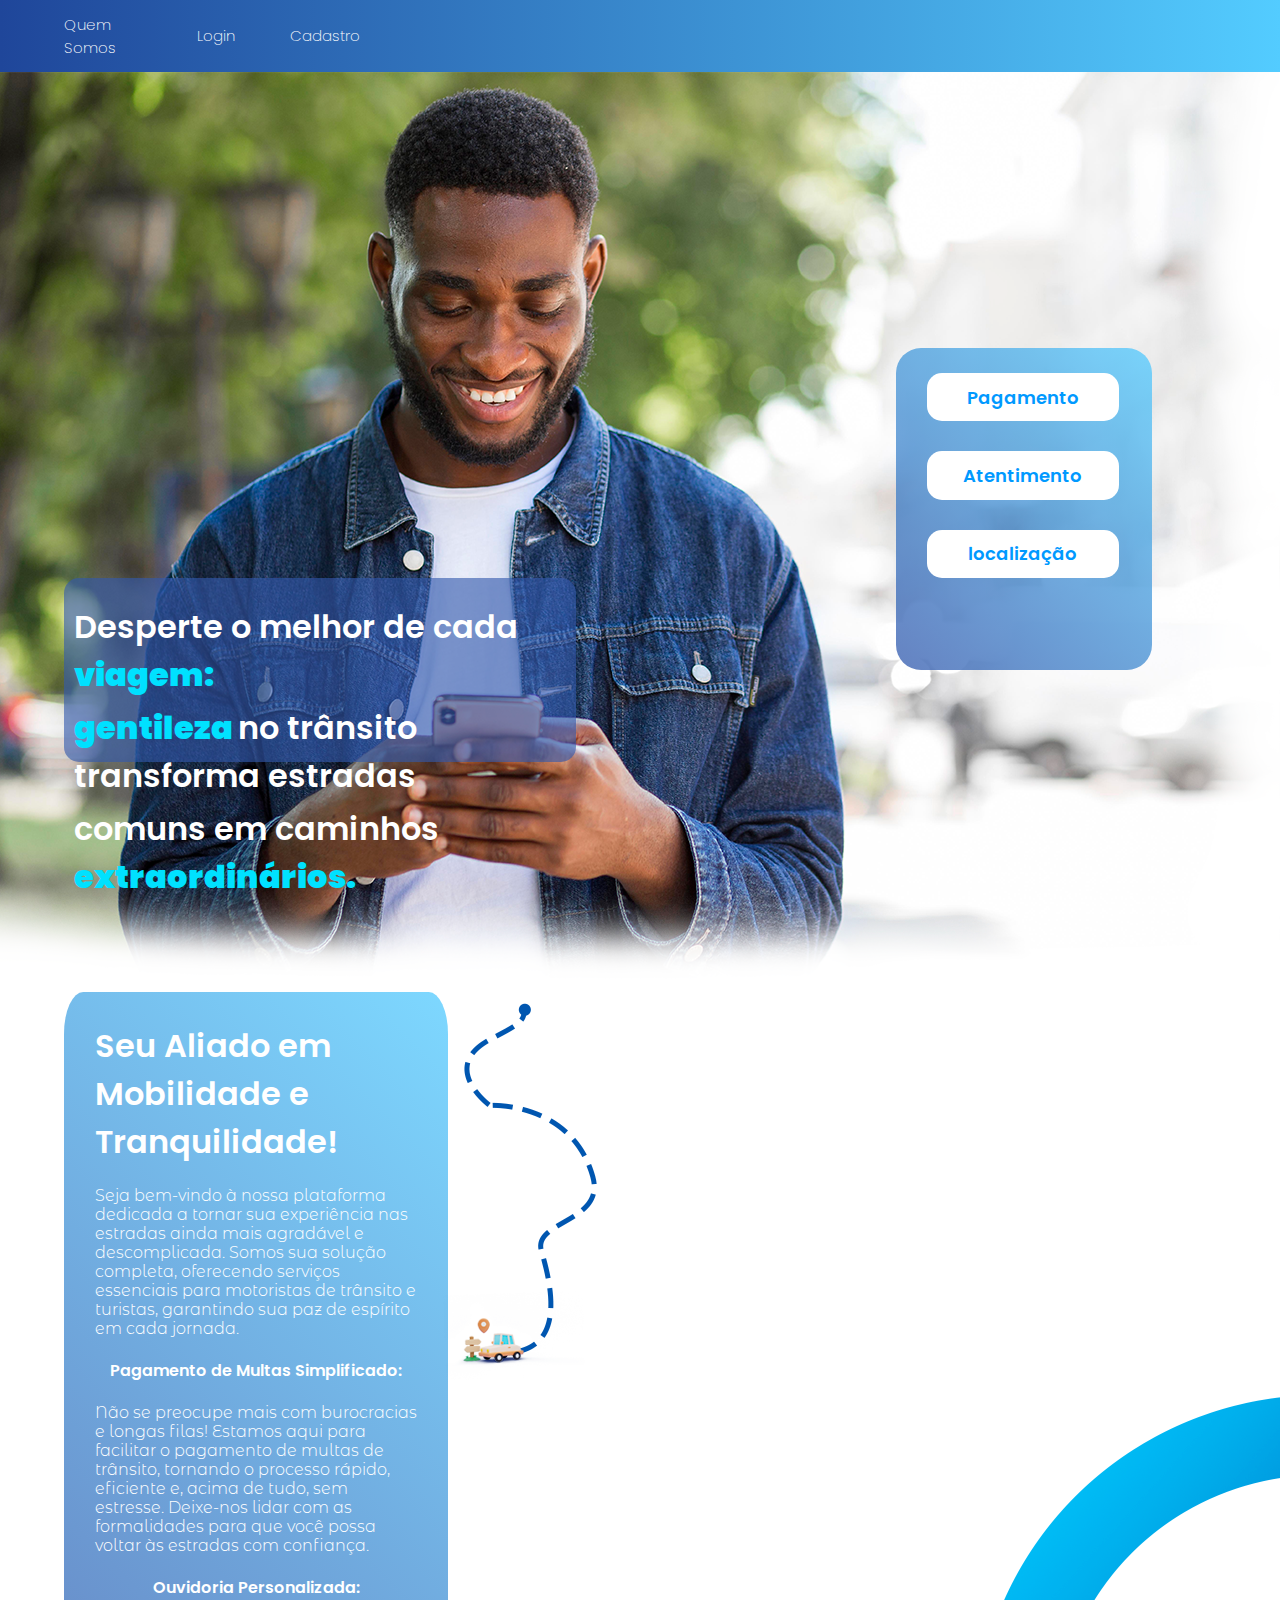
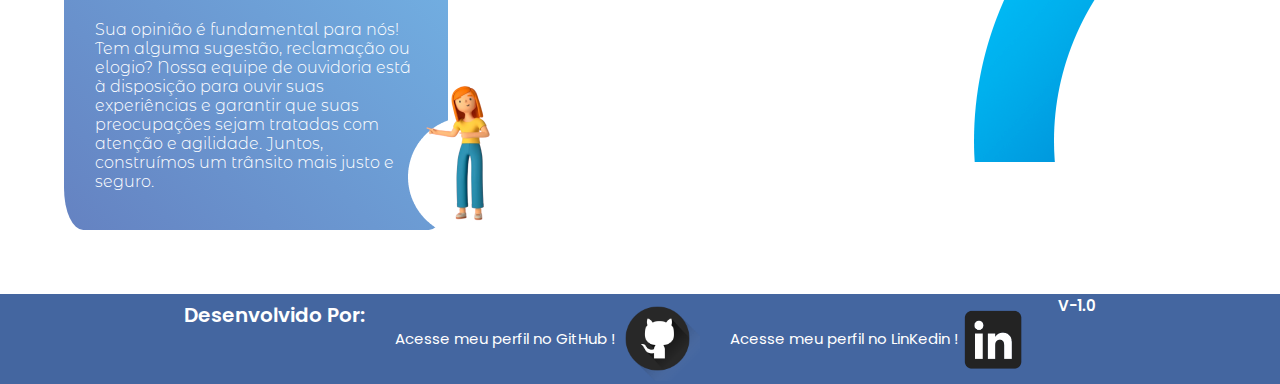
<file: Front-End/main/pages/index.html>
<!DOCTYPE html>
<html lang="pt-br">
<head>
    <meta charset="UTF-8">
    <meta name="viewport" content="width=device-width, initial-scale=1.0">
    <title>Orgão Hipotético de Trânsito</title>

    <link rel="stylesheet" href="https://cdn.jsdelivr.net/npm/swiper@11/swiper-bundle.min.css"/>
    <link rel="stylesheet" href="../CSS/style.css">
    
    <script src="../cod-JS/index.js" defer type="module" ></script>

</head>
<body class="body">


    <header class="header">

        <div class="cabecalho">
            <a class="indices_nav" >Quem Somos</a>

            <a class="indices_nav" href="../pages/login.html">Login</a>
    
            <a data-cadainicial class="indices_nav" href="./cadastro.html">Cadastro</a>
        </div>

    </header>



    <section class="wall">

        <div class="wallpaper">
            <div class="botoes_interacao_orientacao">
                <div class="botoes_interacao_orientacao_2">
                    <a class="botoes__botao" href="">Pagamento</a>
                    <a class="botoes__botao" href="">Atentimento</a>
                    <button type="button" class="botao_interativo">
                         <h5 class="text-botao">localização</h5>
                    </button>
                </div>
            </div>

          

            <div class="slogan">
                <h1 class="slo1">Desperte o melhor de cada <strong class="strong">viagem:</strong></h1>
                <h1 class="slo2"><strong class="strong">gentileza </strong>no trânsito transforma estradas </h1>
                <h1 class="slo3">comuns em caminhos <strong class="strong">extraordinários.</strong></h1>
            </div>

            <img class="wallpaper_filho" src="../midia/busnes-man-5.png" alt="homem com celular">
        </div>
        
    </section>

    <main class="main">

        <div class="travel">
            <img class="carromedonho"  src="../midia/travel 2.png" alt="">
        </div>

        <section class="apresentacao">

            <div class="apresentacao_textos">
                <h1 class="apresentacao_textos_titulo">Seu Aliado em Mobilidade e Tranquilidade!</h1>

                <p class="apresentacao_textos_conteudo">Seja bem-vindo à nossa plataforma dedicada a tornar sua experiência nas estradas ainda mais agradável e descomplicada.
                Somos sua solução completa, oferecendo serviços essenciais para motoristas de trânsito e turistas, garantindo sua paz de
                espírito em cada jornada. 
                </p>

                <h4 class="apresentacao_textos_titulo">Pagamento de Multas Simplificado:</h4>

                <p class="apresentacao_textos_conteudo">Não se preocupe mais com burocracias e longas filas! Estamos aqui para facilitar o pagamento de multas de trânsito,
                tornando o processo rápido, eficiente e, acima de tudo, sem estresse. Deixe-nos lidar com as formalidades para que você
                possa voltar às estradas com confiança.</p>

                <h4 class="apresentacao_textos_titulo">Ouvidoria Personalizada:</h4>
                <p class="apresentacao_textos_conteudo">Sua opinião é fundamental para nós! Tem alguma sugestão, reclamação ou elogio? Nossa equipe de ouvidoria está à disposição
                para ouvir suas experiências e garantir que suas preocupações sejam tratadas com atenção e agilidade. Juntos, construímos um 
                trânsito mais justo e seguro.</p>
                
            </div>

        </section>

        <div class="mascote">
            <img class="mascote_imagem" src="../midia/mascote.png" alt="mascote do site'">
        </div>

        <div class="ciruclo">
            <img src="../midia/ciruclo.png" alt="">
        </div>
    </main>
    <footer class="rodape">
        <h2 class="titulo">Desenvolvido Por:</h2>

        

        <a class="Links" href="https://github.com/AlisonMartinss?tab=repositories">
            Acesse meu perfil no GitHub !
            <img src="../midia/pngwing.com.png" alt=""
            width="85px"
            height="85px">
        </a>

        <a class="Links" href="https://www.linkedin.com/in/alisonsoaresm/">

            Acesse meu perfil no LinKedin !
            <img src="../midia/iconeLinkedim.png" alt=""
            width="70px"
            height="70px">
        </a>

        <h2 class="vercao">V-1.0</h2>

    </footer>

    
   

</body>
</html>
</file>
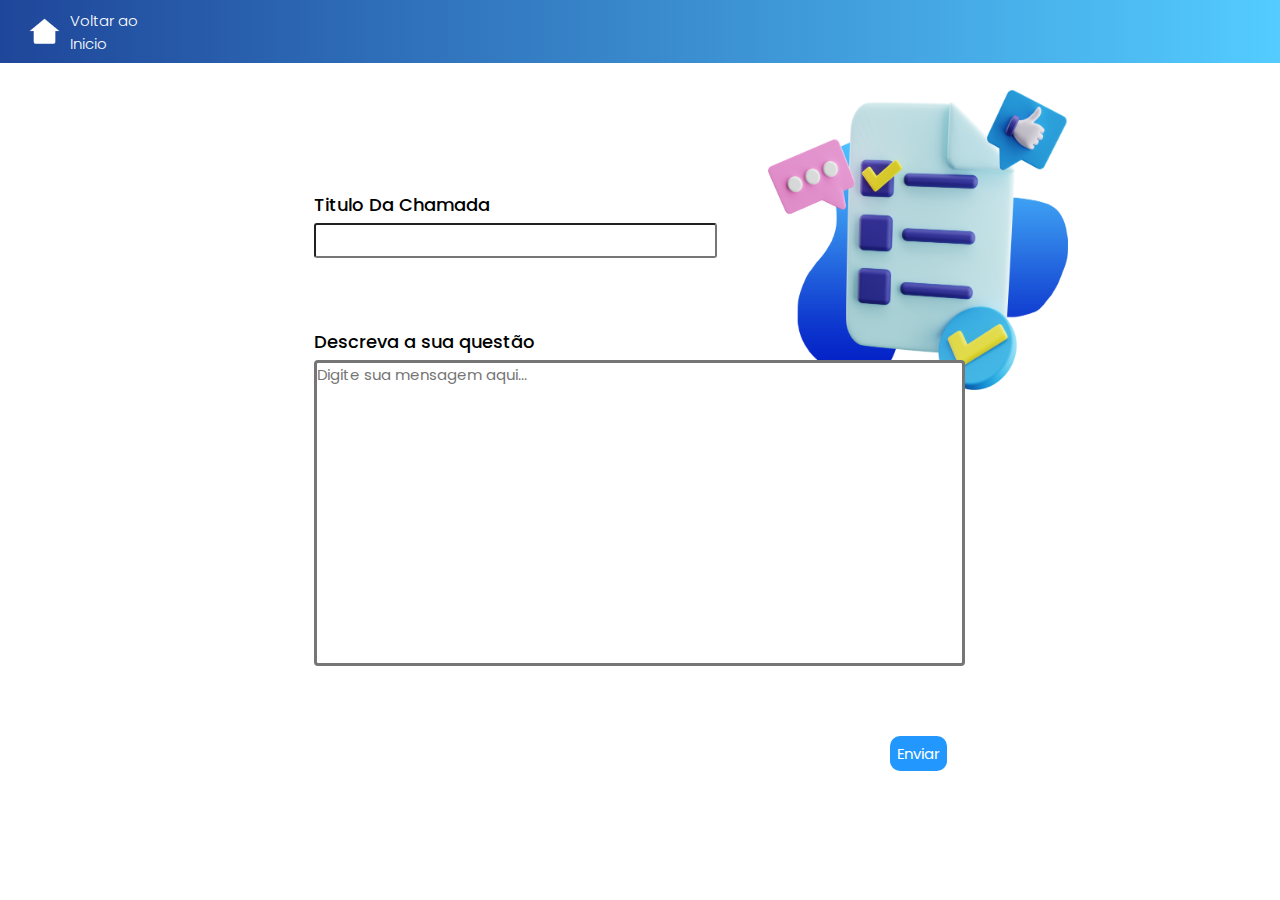
<file: Front-End/main/pages/Atendimento.html>
<!DOCTYPE html>
<html lang="pt-br">
<head>
    <meta charset="UTF-8">
    <meta name="viewport" content="width=device-width, initial-scale=1.0">
    <title>Atendimento</title>

    <link rel="stylesheet" href="../CSS/Home.css">
    <link rel="stylesheet" href="../CSS/Atendimento.css">

    <script src="../cod-JS/Atendimento.js" defer type="module" ></script>

</head>
<body class="body">
    <header class="header-b">
        <div class="cabecalho-b">

                <div class="b_chat">
                    <img src="../midia/home.png" alt="icone chat"
                    width="35px"
                    height="35px">

                    <a class="b_filtro_b"  href="./Home.html">
                        Voltar ao Inicio 
                    </a>
                </div>
        </div>
    </header>

    <img  class="formulario_img" src="../midia/34.png" alt=""
    width="300px"
    height="300px">
    
    <main class="main_atendimento">

        <form data-form  class="formulario" action="">

                  <div class="formulario_a">
                    <label for="">Titulo Da Chamada</label>
                    <input data-titulo  maxlength="100" class="formulario_ab"  type="text" value="">
                  </div>
  
                  <div class="formulario_b">
                      <label for="">Descreva a sua questão</label>
                      <textarea data-mensagem  id="message" name="message" class="text-area" 
                      placeholder="Digite sua mensagem aqui..."
                      maxlength="500"></textarea>
                  </div>

                

                <input class="submit-a" type="submit" value="Enviar">
 
        </form>

    </main>
    
</body>
</html>
</file>
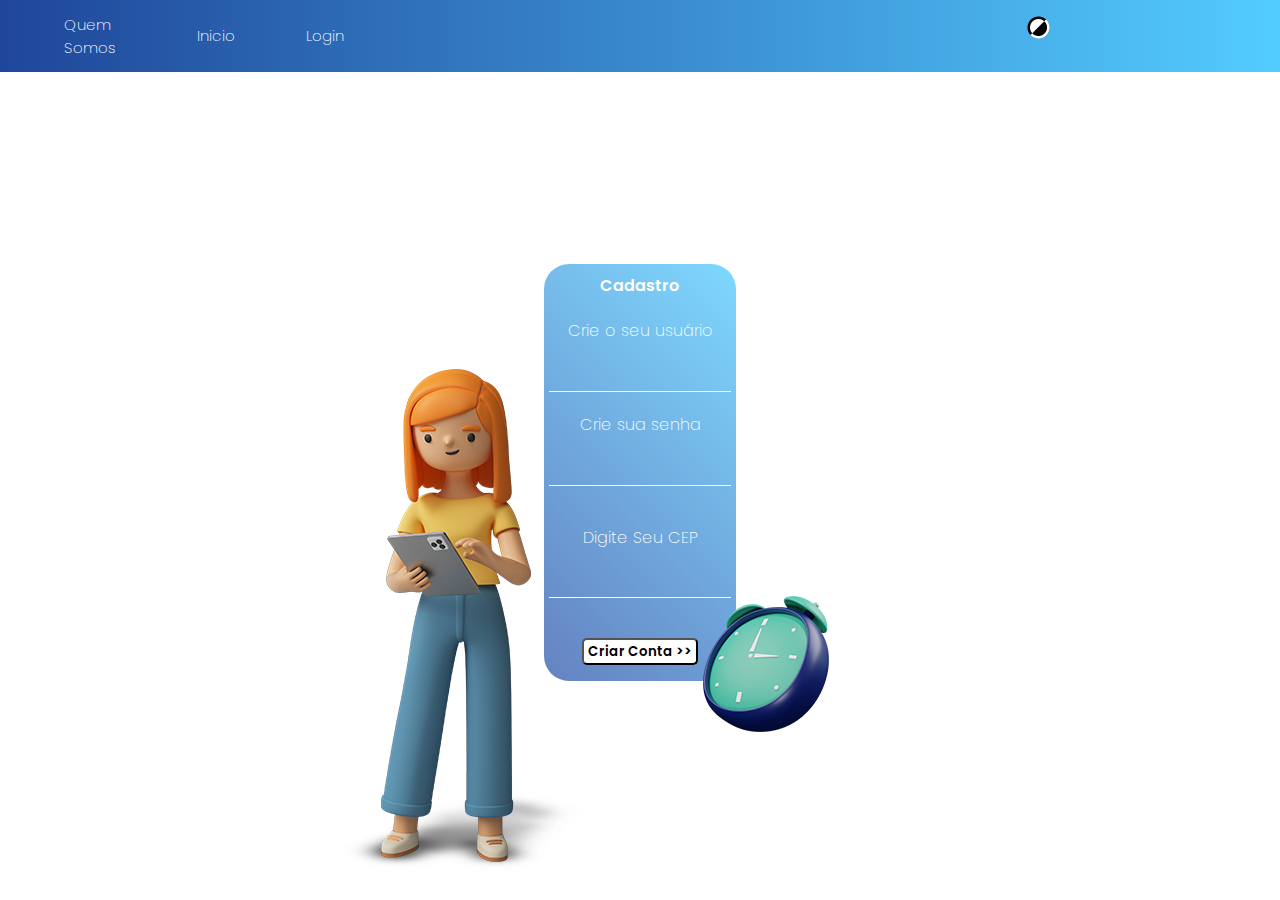
<file: Front-End/main/pages/cadastro.html>
<!DOCTYPE html>
<html lang="pt-br">
<head>
    <meta charset="UTF-8">
    <meta name="viewport" content="width=device-width, initial-scale=1.0">
    <title>Orgão Hipotético de Trânsito</title>
    <link rel="stylesheet" href="../CSS/style.css">
    <link rel="stylesheet" href="../CSS/style2.css">

    <script src="../cod-JS/createForm.js" defer type="module" ></script>
    <script src="../cod-JS/interação-simples.js" defer type="module" ></script>
    
   
</head>
<body class="body">
    <header class="header">
        
        <div class="cabecalho">
          
            <a class="indices_nav" href="./login.html">Quem Somos</a>

            <a class="indices_nav" href="../pages/index.html" >Inicio</a>

            <a href="./login.html" class="indices_nav">Login</a>

            <button class="trocar-fundo" type="button">
                <img   src="../midia/trocar-fundo.png" alt="simbolo"
                width="25px"
                height="25px"
                >
            </button>
            
        </div>
    </header>
    <main class="main_lo">

        <div class="sub_main_lo">
            <form data-subG class="form">

                <h4 class="title_login">Cadastro</h4>
    
                <div class="form_father">
    
                    <div class="form_sun">
                        <label class="idform" for="idusuario">Crie o seu usuário</label>
                        <input data-user class="input"  type="text" name="idusuario" id="idusuario" >
                    </div>
    
                    <div class="form_sun_b">
                        <label class="idform" for="idpassword">Crie sua senha</label>
                        <input  data-pass class="input" type="password" id="idpassword" name="idpassword">
                    </div>
                        
                    <div class="form_sun_c">
                        <label class="idform" for="idcep">Digite Seu CEP</label>
                        <input  data-cep class="input" type="text" id="idcep" name="idcep">
                    </div>

                    <input     class="submit" type="submit" value="Criar Conta >>"/>
            
            </form>
        </div>

            
        <img class="mascote_lo" src="../midia/boneca-2.png" alt="mascote_interagindo">
        <img class="relogio" src="../midia/relogio 2.png" alt="relogio">

      
    </main>
    <div class="trocar-fundo-op">
        <button class="b_cla">Claro</button>
        <button class="b_ce">Escuro</button>
    </div>


</body>
</html>
</file>
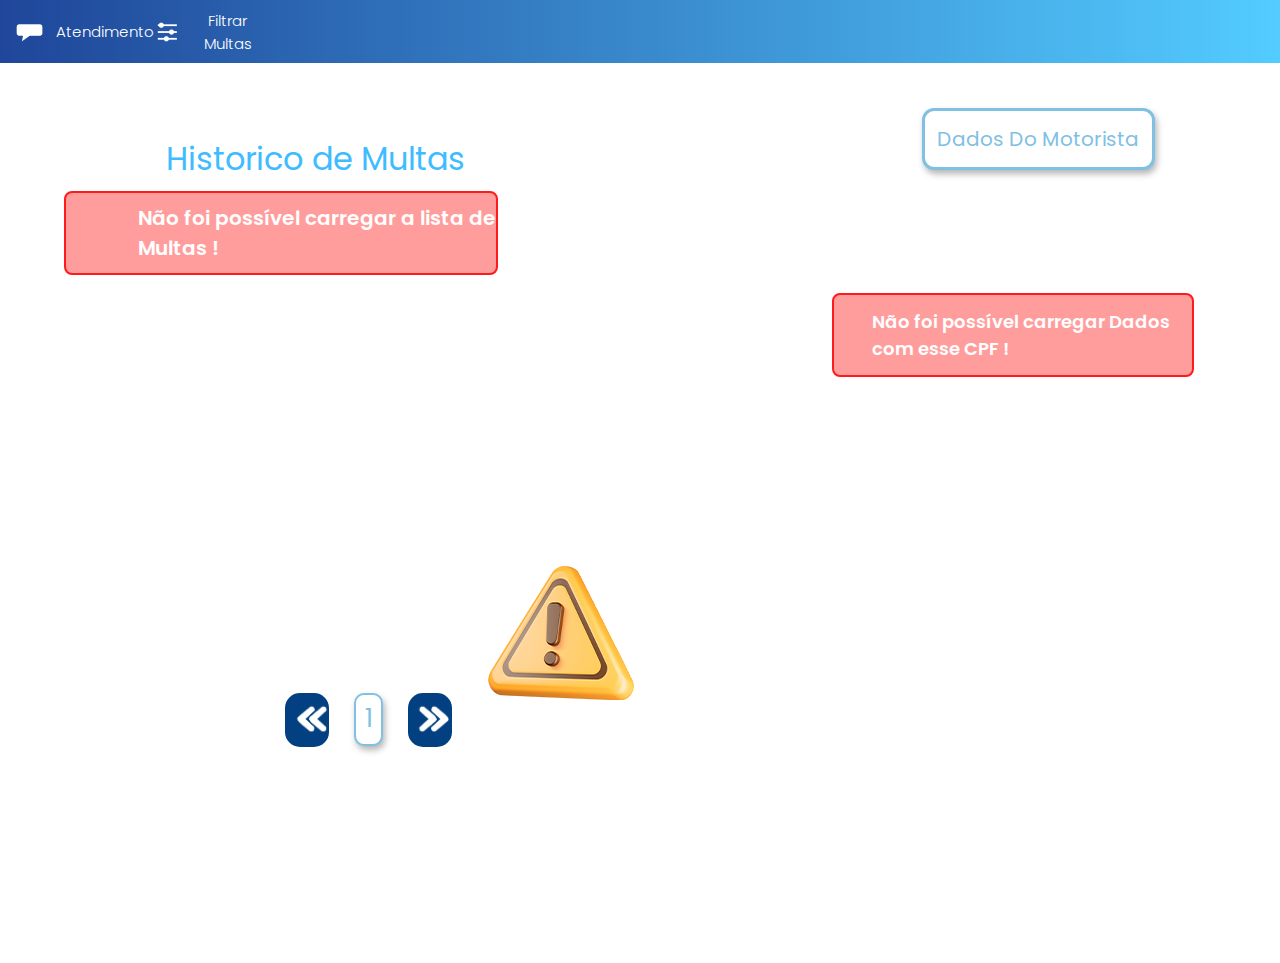
<file: Front-End/main/pages/Home.html>
<!DOCTYPE html>
<html lang="pt-br">
<head>
    <meta charset="UTF-8">
    <meta name="viewport" content="width=device-width, initial-scale=1.0">
    <title>Orgão Hipotético de Trânsito</title>

    <link rel="stylesheet" href="../CSS/style.css">
    <link rel="stylesheet" href="../CSS/style2.css">
    <link rel="stylesheet" href="../CSS/Home.css">
    

    <script src="../cod-JS/Home.js" defer type="module" ></script>
    

</head>
<body class="body">

        <header class="header-b">
        
            <div class="cabecalho-b">

                    <div class="b_chat">

                        <img src="../midia/chat_icone.png" alt="icone chat"
                        width="35px"
                        height="35px">

                        <a class="b_filtro_b" href="./Atendimento.html"> Atendimento</a>
            
                    </div>

                    <div class="b_chat">

                        <img src="../midia/filtro.png" alt="icone de filtro"
                        width="30px"
                        height="30px">
            
                        <button data-filtraMultas class="b_filtro_b">
                            Filtrar Multas
                        </button>
            
                    </div>

                  
         
            </div>

    </header>

    <form data-form  class="form">
        <div class="radio-group">

            <h3>Organizar por :</h3>
            <label>
                <input type="radio" name="option" value="1">
                Valor
            </label>
           
        
            <label>
                <input type="radio" name="option" value="2">
                Data
            </label>

            <label>
                <input type="radio" name="option" value="3">
                Pendente
            </label>

            <label>
                <input type="radio" name="option" value="4">
                Já Pago
            </label>
        </div>
    </form>
   

    <main class="main" >

        
         


        <div class="dados_moto">
            <h2 class="dados_moto-a">Dados Do Motorista</h2>
        </div>

        <div data-dadosMotorista class="dadosMotorista">

        

        </div>

        <h1 class="historico-multas">Historico de Multas</h1>
        
        <ul data-multas class="infoMultas">

             

        </ul>

        <img class="img-waring"   src="../midia/warring.png" alt="">

        <div data-navegacao class="nav-pag">


            <div class="next-page">


                <button data-Anav  class="next_Apage_but">
                    <img  class="imagem_nav" src="../midia/nextpage.png" alt="icone de seta"
                    width="36px"
                    height="36px">
                </button>

                <div data-indPage  class="ind-page">
                    0
                </div>

                <button data-Bnav  class="next_Bpage_but">
                    <img  class="imagem_nav"   src="../midia/backpage.png" alt="icone de seta"
                    width="36px"
                    height="36px">
                </button>

            </div>

        </div>

    </main>
</body>
</file>
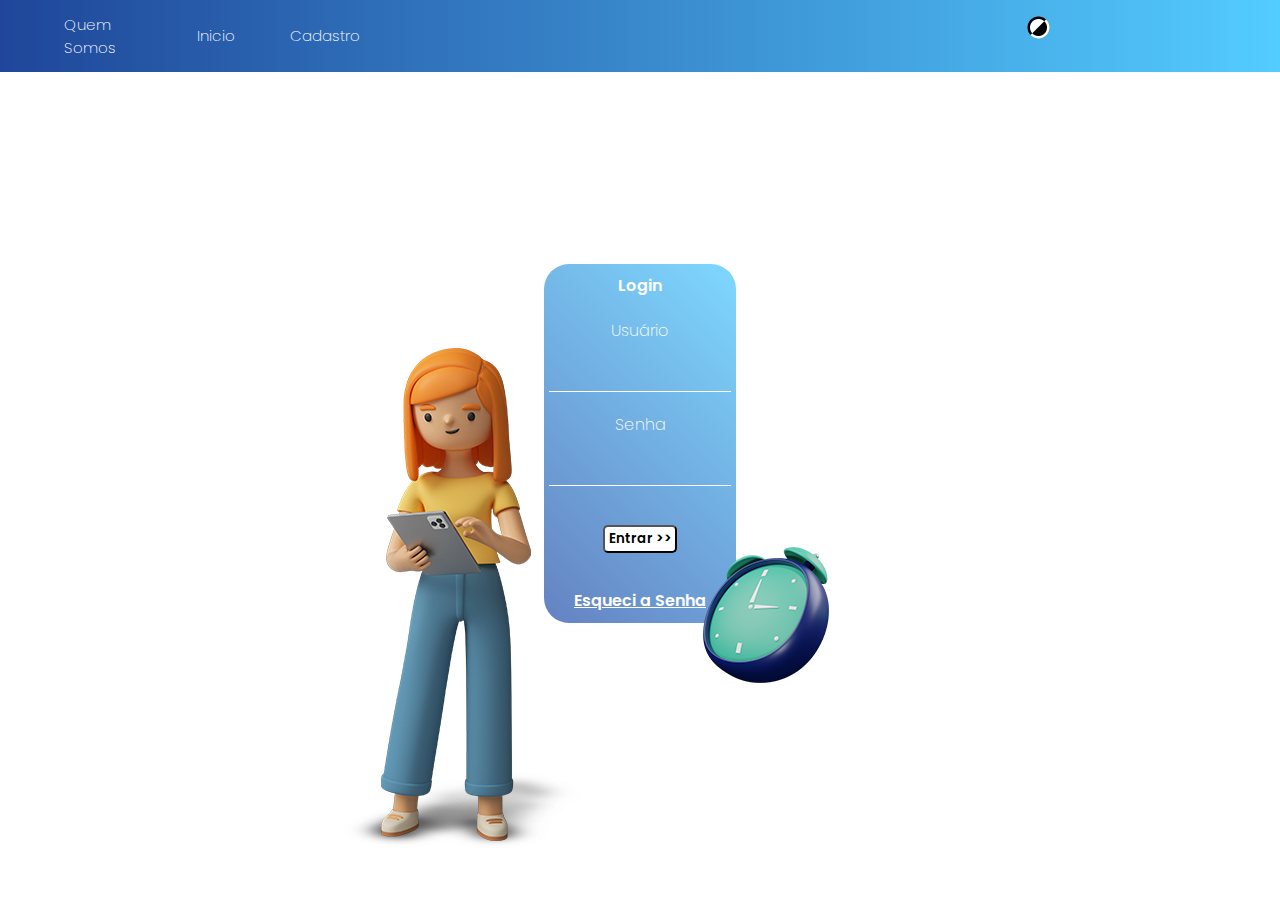
<file: Front-End/main/pages/login.html>
<!DOCTYPE html>
<html lang="pt-br">
<head>
    <meta charset="UTF-8">
    <meta name="viewport" content="width=device-width, initial-scale=1.0">
    <title>Orgão Hipotético de Trânsito</title>

    <link rel="stylesheet" href="../CSS/style.css">
    <link rel="stylesheet" href="../CSS/style2.css">

    <script src="../cod-JS/interação-simples.js" defer type="module" ></script>
    <script src="../cod-JS/loginForm.js" defer type="module" ></script>

</head>
<body class="body">
    <header class="header">
        
        <div class="cabecalho">
          
            <a class="indices_nav" href="./login.html">Quem Somos</a>

            <a class="indices_nav" href="../pages/index.html" >Inicio</a>

            <a href="./cadastro.html" class="indices_nav">Cadastro</a>

            <button class="trocar-fundo" type="button">
                <img   src="../midia/trocar-fundo.png" alt="simbolo"
                width="25px"
                height="25px"
                >
            </button>
            
        </div>
    </header>
    <main class="main_lo">

        <div class="sub_main_lo">
            <form data-subL class="form">

                <h4 class="title_login">Login</h4>
    
                <div class="form_father">
    
                    <div class="form_sun">
                        <label  class="idform" for="idusuario">Usuário</label>
                        <input data-userLog class="input"  type="text" name="idusuario" id="idusuario" >
                    </div>
    
                    <div class="form_sun_b">
                        <label class="idform" for="idpassword">Senha</label>
                        <input data-passLog class="input" type="password" id="idpassword" name="idpassword">
                    </div>

                    <input class="submit" type="submit" value="Entrar >>"/>
                    <a class="forgot_pass" href="./index.html">Esqueci a Senha</a>
            </form>
        </div>

            
        <img class="mascote_lo" src="../midia/boneca-2.png" alt="mascote_interagindo">
        <img class="relogio" src="../midia/relogio 2.png" alt="relogio">

        <div data-alert   class="alert">
            
        </div>

      
    </main>

    <div class="trocar-fundo-op">
        <button class="b_cla">Claro</button>
        <button class="b_ce">Escuro</button>
    </div>


</body>
</html>
</file>
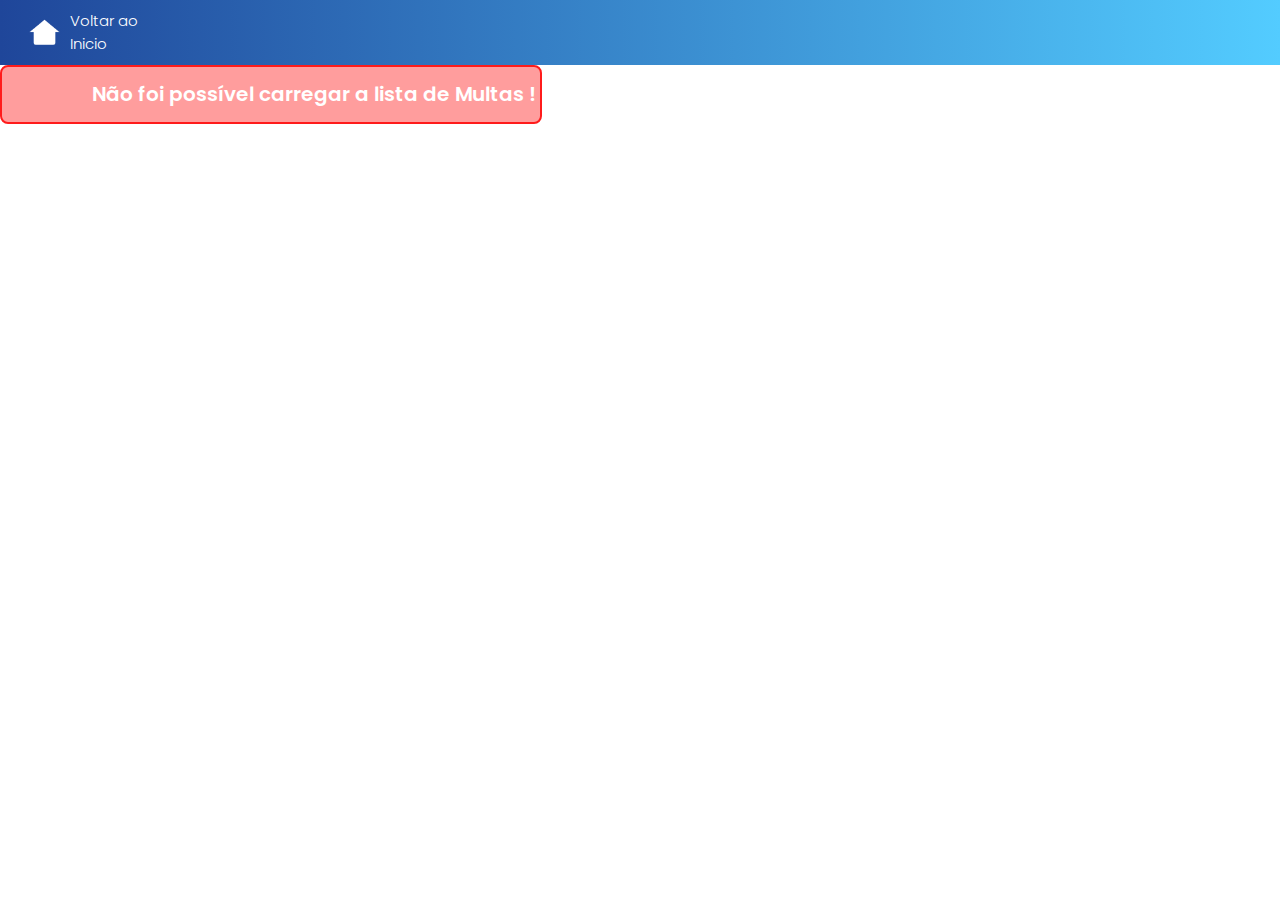
<file: Front-End/main/pages/multa.html>
<!DOCTYPE html>
<html lang="pt-br">
<head>
    <meta charset="UTF-8">
    <meta name="viewport" content="width=device-width, initial-scale=1.0">
    <title>Document</title>

    <link rel="stylesheet" href="../CSS/Home.css">
    <link rel="stylesheet" href="../CSS/Multa.css">

    <script src="../cod-JS/Multa.js" defer type="module" ></script>

</head>
<body>

    <header class="header-b">
        <div class="cabecalho-b">

                <div class="b_chat">
                    <img src="../midia/home.png" alt="icone chat"
                    width="35px"
                    height="35px">

                    <a class="b_filtro_b"  href="./Home.html">
                        Voltar ao Inicio 

                    </a>

                 
        
                </div>

        </div>
    </header>

    <main data-main class="main">

        <div class="slogan">Praticidade</div>
        <div class="slogan-b">na hora de quitar suas contas.</div>

        <button class="b-pagamento">
            Pague já
        </button>


        <img class="mascote"  src="../midia/52567301.png" alt=""
        width="250px"
        height="265px">
        
    </main>
    
</body>
</html>
</file>
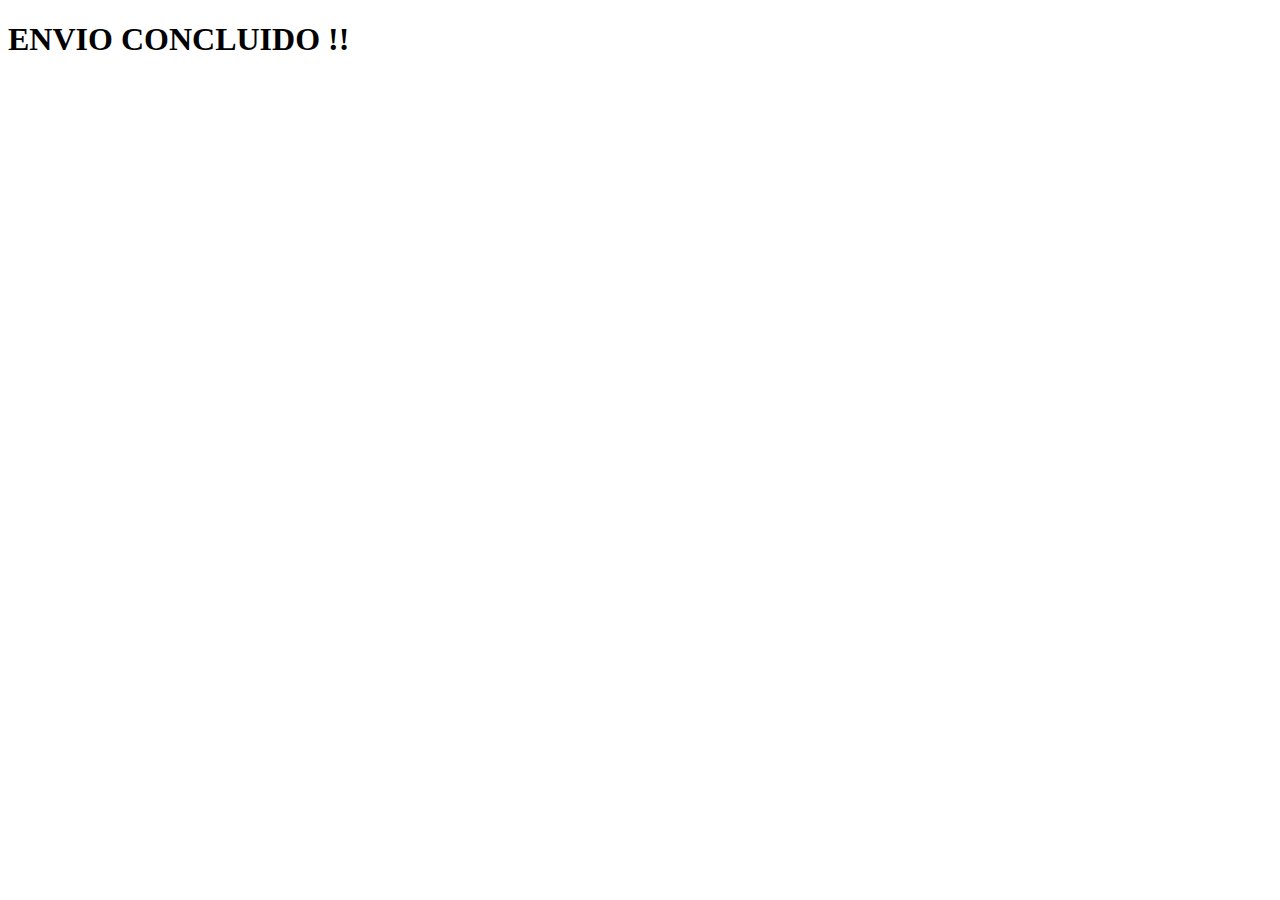
<file: Front-End/main/pages/sucefull.html>
<!DOCTYPE html>
<html lang="pt-br">
<head>
    <meta charset="UTF-8">
    <meta name="viewport" content="width=device-width, initial-scale=1.0">
    <title>Envio Concluido</title>
</head>
<body>
    <header>
        <h1>ENVIO CONCLUIDO !! </h1>
    </header>
    
</body>
</html>
</file>
<file: Front-End/main/CSS/style.css>
@import url('https://fonts.googleapis.com/css2?family=Montserrat+Alternates:ital,wght@0,100;0,200;0,300;0,400;0,500;0,600;0,700;0,800;0,900;1,100;1,200;1,300;1,400;1,500;1,600;1,700;1,800;1,900&family=Montserrat:ital,wght@0,100..900;1,100..900&family=Poppins:ital,wght@0,100;0,200;0,300;0,400;0,500;0,600;0,700;0,800;0,900;1,100;1,200;1,300;1,400;1,500;1,600;1,700;1,800;1,900&display=swap');


*{
    margin: 0;
    padding: 0;
}

.body{
   
    box-sizing: border-box;
    background-color: #ffffff;
    height: 100vh;
}


.header{
    position: relative;
    width: 100%;
    background-image: linear-gradient(to left,#53ccff,#1f469a);
}



.cabecalho_inicial{
    display: flex;
    justify-content:flex-start;
    gap: 150px;


}

.cabecalho{
    position: relative;
    display: flex;
    justify-content:flex-start;
    gap: 2%;
    padding: 1% 0% 1% 5%;
    
}

.indices_nav{

    color: #ffffff;
    text-decoration: none;
    
    display: flex;
    justify-content: center;
    align-items: center;
    transition: .5s ease;

    width: 7%;
    border-radius: 5px;

    border: #ffffff00;
    background-color: #ffffff00;

    
    font-size: 15px;

    font-family: "Poppins", sans-serif;
    font-weight: 200;
    font-style: normal;

    cursor: pointer;

}

.trocar-fundo{
    position: absolute;
    left: 80%;
    background-color: #0099ff00;
    border-color: #0099ff00;
    border-radius: 10px;
    transition: .5s ease;
}


.trocar-fundo-op{
    position: absolute;
    z-index: 1;

    display: flex;
    flex-direction: column;
    justify-content: center;
    align-items: center;
    gap: 15px;
    
    top: 5%;
    left: 78%;

    width: 5%;
    height: 12%;

    
    background-color: #323232;
    border-color: #0099ff00;
    border-radius: 12px;

    display: none;
}

.trocar-fundo-op.active{

    position: absolute;
    z-index: 1;

    display: flex;
    flex-direction: column;
    justify-content: center;
    align-items: center;
    gap: 15px;
    
    top: 7%;
    left: 78%;

    width: 5%;
    height: 12%;

    
    background-color: #323232;
    border-color: #0099ff00;
    border-radius: 12px;
}

.b_ce{

    color: #ffffff;
    font-family: "Poppins", sans-serif;
    font-weight: 600;
    font-style: normal;
    background-color: #0099ff00;
    border: #0099ff00;
    border-radius: 6px;
    
    

    padding: 4% 6% 4% 6%;

    transition: .5s ease;
    
}

.b_ce:hover{

    border: 1px solid #ffffff;
    border-radius: 8px;
    transition: .5s ease;
    

    
}

.b_cla{

    color: #ffffff;
    font-family: "Poppins", sans-serif;
    font-weight: 600;
    font-style: normal;
    background-color: #0099ff00;
    border: #0099ff00;
    border-radius: 6px;
    
    

    padding: 4% 6% 4% 6%;

    transition: .5s ease;
}

.b_cla:hover{

    border: 1px solid #ffffff;
    border-radius: 8px;
    transition: .5s ease;
}


.botoes{

    display: flex;
    flex-direction: column;
    justify-content: center;
    align-items: center;
    gap: 20px;
    

    margin: 2% 0px 0px 0px;
}

.cabecalho_logo{

    display: flex;
    flex-direction: column;
    justify-content: center;
    align-items: center;
    padding: 1% 0% 1% 1%;


    
    

}

.sigla{
    color: #ffffff;
    font-size: 50px;
    
}

.sigla_completa{
    color: #ffffff;
    font-size: 10px;

}

.wallpaper{
    position: relative;
    width: 100%;
    height: 100%; 

    overflow: hidden;
}

.slogan{

    display: flex;
    
    flex-direction: column;
    position: absolute;
    top: 55%;
    left: 5%;

    width: 40% ;
    height: 20%;
    background-color: #3259ad9e;
    border-radius: 15px;
}



.slo1{

    
    top:55%;
    left: 5%;
    color: #ffffff;

    padding: 5% 0% 0% 2%;

    font-family: "Poppins", sans-serif;
    font-weight: 600;
    font-style: normal;

    
   
}

.slo2{
    top:58%;
    left: 5%;
    color: #ffffff;
    padding: 1% 0% 0% 2%;

    font-family: "Poppins", sans-serif;
  font-weight: 600;
  font-style: normal;
    
}

.slo3{
    top:61%;
    left: 5%;
    color: #ffffff;
    padding: 1% 0% 0% 2%;

    font-family: "Poppins", sans-serif;
  font-weight: 600;
  font-style: normal;
    

}

.slogan2{
    top: 40%;
    left: 40%;
    color: #ffffff;
    position: absolute;
}

.strong{
    color: #00e1ff;
}

/* ---MAIN--- */

.main{
    position: relative;
    overflow: hidden;
}

.travel{
    position: absolute;
    width: 100%;
    height: 100%;
    left: 25%;
}


.apresentacao{
    background-image: linear-gradient(45deg,#3259adc0,#53cbffc0);
    width: 30%;
    height: 60%;

    margin: 0% 0% 5% 5%;
    border-radius: 5%;

}

.apresentacao_textos{
    display: flex;
    flex-direction: column;
    justify-content: center;
    align-items: center;
    gap: 20px;
    padding: 8% 8% 10% 8%;
}

.apresentacao_textos_titulo{
    color: #ffffff;
    font-family: "Poppins", sans-serif;
    font-weight: 600;
    font-style: normal;

}

.apresentacao_textos_conteudo{
    color: #ffffff;
    font-family: "Montserrat Alternates", sans-serif;
    font-weight: 300;
    font-style: normal;
}

.mascote{
    position: absolute;
    margin: 0% 0% 2% 30%;
    padding: 0% 0% 0% 0%;
    top: 75%;
}



.botoes_interacao_orientacao{

    background-image: linear-gradient(45deg,#3259adc0,#53cbffc0);

    
    width: 20%;
    height: 35%;
    border-radius: 25px;

   position: absolute;
   left: 70%;
   top: 30%;

}

.botoes_interacao_orientacao_2{


    width: 100%;
    height: 100%;

    display: flex;
    flex-direction: column;
    gap: 30px;

    padding: 10% 12% 25% 12%;
}


.botoes__botao{
    position: relative;


    background-color:#ffffff ;
    width: 75%;
    height: 15%;
    font-size: 18px;
    gap: 1%;

    color: #0099ff;
    text-decoration: none;
    
    display: flex;
    justify-content: center;
    align-items: center;
    transition: .5s ease;
   
    border-radius: 15px;

    font-family: "Poppins", sans-serif;
    font-weight: 600;
    font-style: normal;
}



.botao_interativo{
    position: relative;
    color: #0099ff;
    background-color:#ffffff ;
    width: 75%;
    height: 15%;
    font-size: 18px;
    text-decoration: none;
    border: #1C8BC9 ;
    
    border-radius: 15px;
    transition: .5s ease;
    gap: 1%;

    cursor: pointer;

   
}

.text-botao{
    font-size: 18px;
    font-family: "Poppins", sans-serif;
    font-weight: 600;
    font-style: normal;

    cursor: pointer;
}

.botoes_icone_predio{
    position: absolute;
    top: 10%;
    left: 15%;
}

.botoes_icone{
    
    position: absolute;
    left: 15%;
    

}


.ciruclo{
    position: absolute;
    left: 75%;
    top: 30%;

}

.rodape{

    height: 10%;

    display: flex;
    justify-content: center;
    gap: 30px;

    background-color: #002e7dbb;
}

.titulo{

    padding-top: 0.5%;

    font-size: 20px;
    font-family: "Poppins", sans-serif;
    font-weight: 600;
    font-style: normal;

    color: #ffffff;

    
}

.Links{

    color: #ffffff;
    
    display: flex;
    justify-content: center;
    align-items: center;

    font-size: 15px;
    font-family: "Poppins", sans-serif;
    font-weight: 400;
    font-style: normal;

    text-decoration: none;

    transition: .5s ease;
}

.vercao{

    color: #ffffff;

    font-size: 15px;
    font-family: "Poppins", sans-serif;
    font-weight: 600;
    font-style: normal;


}


/* Swipper*/

.swiper{
    width: 45%;
    height: 45%;
    margin: 7% 0% 0% 0%;
}


/* A partir desse trecho tratamos de "Animações*/

.Links:hover{

    transition: .5s ease;
    color: #8fe3ff;
}

.indices_nav:hover{
    width: 7%;
    border-radius: 5px;
    background-color: #397bff;

    color: #ffffff;
    
    text-decoration: none;
    
    
    display: flex;
    justify-content: center;
    align-items: center;
    transition: .5s ease;
}

.botoes__botao:hover{
    background-color:#c7c7c7bf ;
    color: #ffffff;
    transition: .5s ease;  

    width: 78%;
}

.botao_interativo:hover{
    background-color:#c7c7c7bf ;
    color: #ffffff;
    transition: .5s ease;  

    width: 78%;
    
}



.trocar-fundo-op.active:hover{

    position: absolute;
    z-index: 1;

    display: flex;
    flex-direction: column;
    justify-content: center;
    align-items: center;
    gap: 15px;
    
    top: 7%;
    left: 78%;

    width: 5%;
    height: 12%;

    
    background-color: #323232;
    border-color: #0099ff00;
    border-radius: 12px;

    transition: .5s ease;


}

.trocar-fundo:hover{
    position: absolute;
    left: 80%;
    background-color: #1f469ab3;
    border-color: #0099ff00;
    border-radius: 10px;

    transition: .5s ease;
}
</file>
<file: Front-End/main/CSS/Home.css>
@import url('https://fonts.googleapis.com/css2?family=Montserrat+Alternates:ital,wght@0,100;0,200;0,300;0,400;0,500;0,600;0,700;0,800;0,900;1,100;1,200;1,300;1,400;1,500;1,600;1,700;1,800;1,900&family=Montserrat:ital,wght@0,100..900;1,100..900&family=Poppins:ital,wght@0,100;0,200;0,300;0,400;0,500;0,600;0,700;0,800;0,900;1,100;1,200;1,300;1,400;1,500;1,600;1,700;1,800;1,900&display=swap');

*{
    margin: 0;
    padding: 0;
}



/*  HEADER  */

.header-b{
   
    width: 100%;
    height: 7% ;
    background-image: linear-gradient(to left,#53ccff,#1f469a);
}

.radio-group{

display: flex;
flex-direction: column;


}


.cabecalho-b{

    margin-left: 2%;
    height: 100%;
    
    
    display: flex;
    align-items: center;
    gap: 10px;
    
   
}

.b_filtro_b{

    display: flex;
    flex-direction: row;

    border-radius: 8px;
    border: none;

    font-family: "Poppins", sans-serif;
    font-weight:300;
    font-style: normal;
    font-size: 15px;   

    background-color: rgba(240, 248, 255, 0);
    color: rgb(255, 255, 255);

    padding: 0.5%;

    cursor: pointer;
    text-decoration: none;

    

}

.b_chat{

    display: flex;
    justify-content: center;
    align-items: center;

    gap: 8px;


    border-radius: 5px;
    transition: .5s ease;
    padding: 0.7% 0.1% 0.7% 0.1%;

    width: 9%;
    height: 10%;

    cursor: pointer;


}

.b_chat:hover{

    background-color: #397bff;
    transition: .5s ease;
}

.form{

    margin: 0%;
    position: relative;
    width: 50%;

    display: none;
    
}

.form.active{

    display: block;
}



.radio-group{

    position: absolute;

    display: flex;
    flex-direction: column;
    justify-content: center;
    gap: 6px;
    
    color: #ffffff;
    background-color: #323232f0;

    font-family: "Poppins", sans-serif;
    font-weight:400;
    font-style: normal;
    font-size: 18px; 

    border-radius: 12px;
    border-style: solid;
    border-color: #ffffff;
    border-width: 3px;

    

    width: 20%;
    
    padding-left: 3%;
    padding-bottom: 2%;
    padding-top: 2%;

    margin-top: 1%;


    top: 65%;
    left: 33%;

    z-index: 1;   
}






/* MAIN */



.main{

    position: relative;

    width: 100%;
    height: 100%;
}

.dadosMotorista{

    position: relative;
    margin-top: 8%;
}



.CPF404{

    position: absolute;

    font-family: "Poppins", sans-serif;
    font-weight:600;
    font-style: normal;
    font-size: 18px; 

    background-color: #ff9d9d;

    border-color: #ff1b1b;
    border-style: solid;
    border-width: 2px;
    border-radius: 8px;

    display: flex;
    flex-direction: column;
    justify-content: center;

    padding: 1% 0% 1% 3%;
    width: 25%;

    top: 0%;
    left: 65%;
    margin-top: 10%;

   

    color: #ffffff;




}

.dados_moto{

    background-color: rgb(255, 255, 255);;
    color: #80c0e3;
    
    border-color:#80c0e3;
    border-radius: 12px;
    border-width: 3px;
    padding: 1%;
    border-style: solid;

    position: absolute;
    display: flex;
    justify-content: center;
    align-items: center;

    top:5%;
    left: 72%;

    box-shadow: 2px 4px 6px #5e5e5e74;
}

.dados_moto-a{

    font-family: "Poppins", sans-serif;
    font-weight:400;
    font-style: normal;
    font-size: 20px; 

}

.indentidade{

    display: flex;
    flex-direction: column;
    gap: 50px;

    padding: 10%;
}

.dados_moto_a{

display: flex;
flex-direction: column;
gap: 20px;
justify-content: start;

position: absolute;

left: 66%;
top: 90%;

color: #e8e8e8;
box-shadow: 2px 4px 6px #5e5e5e74;
background-image: linear-gradient(to left,#53ccff,#1f469a);

border-radius: 12px;

width: 25%;

}

.dados_moto_b{

    display: flex;
    flex-direction: column;

    gap: 15px;
}

.topicoA{

    border-style: solid;
    border-color: #ffffff;
    border-width: 2px;
    border-radius: 5px;

    padding: 3%;


    font-family: "Poppins", sans-serif;
    font-weight:400;
    font-style: normal;
    font-size: 18px;

}

.topicoAB{

    font-family: "Poppins", sans-serif;
    font-weight:600;
    font-style: normal;
    font-size: 25px;

}

.infoMultas{

    position: relative;

    display: flex;
    flex-direction: column;
    justify-content: center;
    gap: 40px;

    background-color: rgba(217, 136, 38, 0);

    margin: 10% 15% 0% 5%;
}

.historico-multas{

    top: 8%;
    left: 13%;

    position: absolute;

    font-family: "Poppins", sans-serif;
    font-weight:400;
    font-style: normal;

    color: #3fbcff;
   
}

.infoMultas-a{

    position: relative;

    width: 40%;
    height: 50%;

    border-radius: 8px;

    background-color: #f6ff0000;
    color: rgb(255, 255, 255);
    transition: .5s ease;


}




.button-saber{

    position: relative;

    width: 100%;
    height: 100%;

    display: flex;
    

    gap: 15px;
    padding: 4% 2% 3% 2%;
    border-radius: 10px;

  
    color: rgb(255, 255, 255);

    font-family: "Poppins", sans-serif;
    font-weight:600;
    font-style: normal;
    font-size: 20px;

    border-style: solid;
    border-color: #3fbcff;
    border-width: 4px;
    background-color: rgb(3, 64, 129);
    cursor: pointer; 

    transition: .7s ease;
    
}

.button-saber:hover{

    transform: scale(1.02);

    background-color: #49bfff;
    border-color: rgb(3, 64, 129);
    transition: .4s ease;
}

.multas-a{

    width:100%;
    height: 100%;

    display: flex;
    flex-direction: column;
    justify-content: start;
    gap: 20px;
}

.topico{

    font-family: "Poppins", sans-serif;
    font-weight:500;
    font-style: bold;
    font-size: 14px; 

}

.img-waring{
    position: absolute;

    left: 38%;
    top: 55%;
}

.b-infomais{

    background-color:#75757500;
    border: none;

    position: absolute;
    left: 102%;
    top: 34%;
    border-radius: 12px;

    cursor: pointer;
    transition: .5s ease;

}

.b-infomais:hover{

    background-image: linear-gradient(360deg,#75757559,#75757500);

    transform: scale(1.05);
    transition: .5s ease;
}

.nav-pag{

    display: flex;
    flex-direction: row;
    justify-content: start;
    gap: 5px;

    position: absolute;

    left: 8%;
    top: 70%;

    width: 26%;
    height: 6%;

    background-color: #85858500;
    border-radius: 4px;

    
}



.botao-nav-2{
   width: 8%;
   height: 100%;
   
   background-color: #00aeff;
   

    border-style: solid;
    border-color: #8fd8ff;
    border-width: 2px;
    border-radius: 10px;
    cursor: pointer; 

   margin-left: 3%;

   transition: .5s ease;
   
}

.botao-nav-2:hover{
    transform: scale(1.09);
    transition: .5s ease;
    
}

.botao-nav{

    display: flex;
    justify-content: center;

    height: 50%;
    
    background-color: #314c8700;
    border: none;
    color: #ffffff;

    cursor: pointer;
 
}



.numero{

    display: flex;
    justify-content: center;

    padding-top: 30%;
    padding-left: 100%;

    margin-left: 50%;

    width: 100%;
    height: 100%;

    

    
  
}



.next_Apage_but{

    height: 100%;
    width: 100%;

    background-color: rgb(3, 64, 129);
    
    border-color: #4ac7fd00;
    border-width: 4px;
    border-radius: 15px;

    cursor: pointer;
    transition: .5s ease;

    

    

    
}


.next_Bpage_but{

    height: 100%;
    width: 100%;

    background-color: rgb(3, 64, 129);
    
    border-color: #4ac7fd00;
    border-width: 4px;
    border-radius: 15px;

    cursor: pointer;
    transition: .5s ease;


}





.next_Apage_but:hover{

    border-color: #4ac7fd;
    transition: .5s ease;

}

.next_Bpage_but:hover{

    border-color: #4ac7fd;
    transition: .5s ease;

}

.next-page{

    width: 50%;
    height: 100%;

    left: 55%;
    top: 0%;

    
    display: flex;
    flex-direction: row-reverse;
    gap: 25px;

    position: relative;

    transition: .5s ease;
      
}

.ind-page{

width: 85%;
height: 90%;

display: flex;
justify-content: center;
align-items: center;

border-style: solid;
border-color: #80c0e3;
border-width: 2px;
border-radius: 10px;

font-family: "Poppins", sans-serif;
font-weight:400;
font-style: normal;
font-size: 25px;

background-color: #ffffff;
color: #80c0e3;

box-shadow: 2px 4px 6px #5e5e5e74;

}

.imagem_nav{

padding: 10%;

}





/*  DENTRO DO JS   */

.mensagem__titulo{

    display: flex;
    flex-direction: column;
    justify-content: center;

    padding: 1% 0% 1% 7%;
    width: 35%;

    color: #ffffff;

    font-family: "Poppins", sans-serif;
    font-weight:600;
    font-style: normal;
    font-size: 20px;

    background-color: #ff9d9d;

    border-color: #ff1b1b;
    border-style: solid;
    border-width: 2px;
    border-radius: 8px;

}
</file>
<file: Front-End/main/CSS/Atendimento.css>
*{
    margin: 0;
    padding: 0;
}

.main_atendimento{

    position: relative;
}

.body{
   
    box-sizing: border-box;
    background-color: #ffffff;
    height: 100vh;
}
.formulario{

    height: 100%;
    width: 90%;


    display: flex;
    flex-direction: column;
    gap: 70px;

    margin-top: 8%;
    margin-left: 0%;

    padding: 2%;

    
    
 
}

.formulario_a{

    width: 35%;

    margin-left: 25%;
    
    

    display: flex;
    flex-direction: column;
    gap: 5px;

    justify-content: center;

    font-family: "Poppins", sans-serif;
    font-weight:500;
    font-style: normal;
    font-size: 18px; 
}

.formulario_b{

    width: 70%;
    height: 100%;

   margin-left: 25%;
    
    

    display: flex;
    flex-direction: column;
    gap: 5px;

    justify-content: center;

    font-family: "Poppins", sans-serif;
    font-weight:500;
    font-style: normal;
    font-size: 18px;


}

.formulario_ab{

    padding: 1%;
    border-radius: 3px;

    font-family: "Poppins", sans-serif;
    font-weight:400;
    font-style: normal;
    font-size: 15px;

}

.text-area{

    width: 80%;
    height: 300px;

    font-family: "Poppins", sans-serif;
    font-weight:400;
    font-style: normal;
    font-size: 15px;

  
    border-radius: 4px;
    border-style: solid;
    border-width: 3px;
    resize: both;

    resize: none;
}

.submit-a{

    margin-left: 75%;

    width: 5%;
    border-radius: 10px;
    border: none;
    padding-top: 0.5%;
    padding-bottom: 0.5%;

    background-color: rgb(34, 152, 255);
    color: rgb(255, 255, 255);



    font-family: "Poppins", sans-serif;
    font-weight:400;
    font-style: normal;
    font-size: 15px;

    cursor: pointer;
    transition: .5s ease;
}

.submit-a:hover{

    background-color: rgb(3, 0, 156);
    transition: .5s ease;

}

.formulario_img{
    position: absolute;

    top: 10%;
    left: 60%;
}
</file>
<file: Front-End/main/CSS/style2.css>
@import url('https://fonts.googleapis.com/css2?family=Montserrat+Alternates:ital,wght@0,100;0,200;0,300;0,400;0,500;0,600;0,700;0,800;0,900;1,100;1,200;1,300;1,400;1,500;1,600;1,700;1,800;1,900&family=Montserrat:ital,wght@0,100..900;1,100..900&family=Poppins:ital,wght@0,100;0,200;0,300;0,400;0,500;0,600;0,700;0,800;0,900;1,100;1,200;1,300;1,400;1,500;1,600;1,700;1,800;1,900&display=swap');

/*

- Position Absolute e Relative.
- Sobreposição de elementos. Z-index
- Oque é: overflow: hidden;

*/


*{
    margin: 0;
    padding: 0;
}

.body{
    box-sizing: border-box;
    background-color: #ffffff;
    height: 100vh;
}

.body.tema_escuro {
    box-sizing: border-box;
    background-color: #777777;
    height: 100vh;
}

.main_lo{
    position: relative;
}

.sub_main_lo{
    display: flex;
    flex-direction: column;
    justify-content: center;
    align-items: center;
    gap: 20px;
}

.title_login{
    padding: 5% 0% 0% 0%;
    color: #ffffff;

    font-family: "Poppins", sans-serif;
    font-weight: 600;
    font-style: normal;
}

.form{

    display: flex;
    flex-direction: column;
    justify-content: center;
    align-items: center;
    gap: 20px;

    width: 15%;
    

    margin: 15% 0% 0% 0%;
    background-image: linear-gradient(45deg,#3259adc0,#53cbffc0);
    border-radius: 25px;
}
.form_father{

    display: flex;
    flex-direction: column;
    justify-content: center;
    align-items: center;
    gap: 20px;

    width: 100%;
    height: 100%;
}

.form_sun{
    gap: 15px;
    
    display: flex;
    flex-direction: column;
    justify-content: center;
    align-items: center;
    
}

.form_sun_b{
    position: relative;
    padding: 0% 0% 10% 0%;
    gap: 15px;

    display: flex;
    flex-direction: column;
    justify-content: center;
    align-items: center;
}

.form_sun_c{
    position: relative;
    padding: 0% 0% 10% 0%;
    gap: 15px;

    display: flex;
    flex-direction: column;
    justify-content: center;
    align-items: center;
}


.idform{
    color: #ffffff;
    font-family: "Poppins", sans-serif;
    font-weight: 200;
    font-style: normal;
}



.input{

    display: flex;
    flex-direction: column;
    justify-content: center;
    align-items: center;
    background-color: rgba(0, 0, 0, 0);

    
    padding: 5% 0% 5% 3%;
    border: none;
    border-bottom: 1px solid #ffffff;
    

    width: 100%;
    height: 15%;


}

.forgot_pass{


    
    color: #ffffff;
    padding: 0% 0% 5% 0%;

    font-family: "Poppins", sans-serif;
    font-weight: 600;
    font-style: normal;
    
}

.submit{
    border-radius: 5px;
    border: 0%;
    outline: none;

    padding: 1% 2% 1% 2%;
    margin: 0% 0% 8% 0%;

    font-family: "Poppins", sans-serif;
    font-weight: 600;
    font-style: normal;

    background-color: #ffffff ;
}

.texto_lo{
    background-color: rgb(255, 205, 4);
    margin: 0% 0% 75% 60%;
    height: 100%;
    width: 10%;
}

.mascote_lo{
   position: absolute;
   top: 35%;
   left: 20%;
}

.relogio{
    position: absolute;
    top: 85%;
    left: 54%;

}

.alert{

    position: absolute;

    top: 25%;

    display: flex;
    justify-content: center;

    width: 15%;
    background-color: #ffa5a5;
    color: #ffffff;

    border-radius: 8px;
    border-width: 2px;
    border-color: #ff0000;
    border-style: solid;

    display: none;

    
}

.alert.active{

    display: flex;
    justify-content: center;

    display: block;
}

.alert_texto{

    display: flex;
    justify-content: center;

    font-family: "Poppins", sans-serif;
    font-weight:500;
    font-style: normal;
    font-size: 15px; 
    
    padding: 4% 1% 4% 1%;
}

/*DISPLAY*/

.aparicaolog{
    display: none;
}

/* HOVER*/
</file>
<file: Front-End/main/CSS/Multa.css>
@import url('https://fonts.googleapis.com/css2?family=Montserrat+Alternates:ital,wght@0,100;0,200;0,300;0,400;0,500;0,600;0,700;0,800;0,900;1,100;1,200;1,300;1,400;1,500;1,600;1,700;1,800;1,900&family=Montserrat:ital,wght@0,100..900;1,100..900&family=Poppins:ital,wght@0,100;0,200;0,300;0,400;0,500;0,600;0,700;0,800;0,900;1,100;1,200;1,300;1,400;1,500;1,600;1,700;1,800;1,900&display=swap');

.main{
    position: relative;
    
}

.slogan{
    position: absolute;

    top: 10%;
    left:80%;

    background: linear-gradient(to left,#53cbfff2,#1f469aee);
    -webkit-background-clip: text;
    -webkit-text-fill-color: transparent;



    font-family: "Poppins", sans-serif;
    font-weight:600;
    font-style: normal;
    font-size: 50px; 

}

.slogan-b{
    position: absolute;

    top: 21%;
    left:80%;

    font-family: "Poppins", sans-serif;
    font-weight:600;
    font-style: normal;
    font-size: 50px;
}

.b-pagamento{

    position: absolute;
    left: 83%;
    top: 65%;

    background-color: rgb(129, 221, 83);
    padding: 0.8% 2% 0.8% 2%;
    color: rgb(255, 255, 255);

    border-radius: 8px;
    border-style: solid;
    border-color: rgba(0, 0, 0, 0);
    border-width: 2px;

    font-family: "Poppins", sans-serif;
    font-weight:600;
    font-style: normal;
    font-size: 17px; 

    cursor: pointer;

    transition: .5s ease;
}

.b-pagamento:hover{

  
    transform: scale(1.04);
    transition: .5s ease;
    

}

.mascote{

    position: absolute;
    left: 80%;
    top: 83%;
}

.principal{

width: 100%;
height: 100%;

}

.principal-A{

   display: flex;
   flex-direction: column;
   justify-content: center;
   

   margin-left: 13%;
   margin-top: 2%;
   width: 30%;
   height: 60%;

   gap: 10px;
   
   
    
    background-color: rgba(0, 0, 255, 0);
    background-image: linear-gradient(to left,#53cbffb1,#1f469ad8);
    color: rgb(255, 255, 255);

    font-family: "Poppins", sans-serif;
    font-weight:600;
    font-style: normal;
    font-size: 11px; 

    border-radius: 15px;

    cursor:default;
    
    
   
}

.principal-B{

    position: absolute;

    display: flex;
    flex-direction: column;
    gap: 5px;

    left: 45%;
    top: 0%;

    width: 30%;
    height: 85%;


     
    background-color: rgba(81, 81, 81, 0);
    background-image: linear-gradient(to left,#53cbffb1,#1f469ad8);
    color: rgb(255, 255, 255);

    font-family: "Poppins", sans-serif;
    font-weight:500;
    font-style: normal;
    font-size: 10px; 
 
    border-radius: 15px;
    cursor:default;

}

.topico{

    width: 50%;

    margin-left: 22%;
    margin-top: 2%;
    margin-bottom: 2%;

    padding-top: 1%;
    padding-left: 3%;
    padding-bottom: 3%;

    background-color: rgba(128, 255, 0, 0);

    border-radius: 8px;
    border-style: solid;
    border-color: rgb(255, 255, 255);
    border-width: 2px;

    font-family: "Poppins", sans-serif;
    font-weight:400;
    font-style: bold;
    font-size: 14px; 

    transition: .7s ease;
}

.topico:hover{

    transform: scale(1.03);
    transition: .7s ease;
    

}

.topico-titulo{

    display: flex;
    justify-content: center;

    width: 45%;

    

    margin-left: 25%;
    margin-top: 4%;
    margin-bottom: 2%;

    padding: 2%;

    border-radius: 8px;


    background-color: rgb(255, 255, 255);
    color:#1f469ad8;

    font-family: "Poppins", sans-serif;
    font-weight:600;
    font-style: bold;
    font-size: 18px; 
    

}

.celular{

    position: absolute;

    top: 10%;
    left: 65%;

}
</file>
